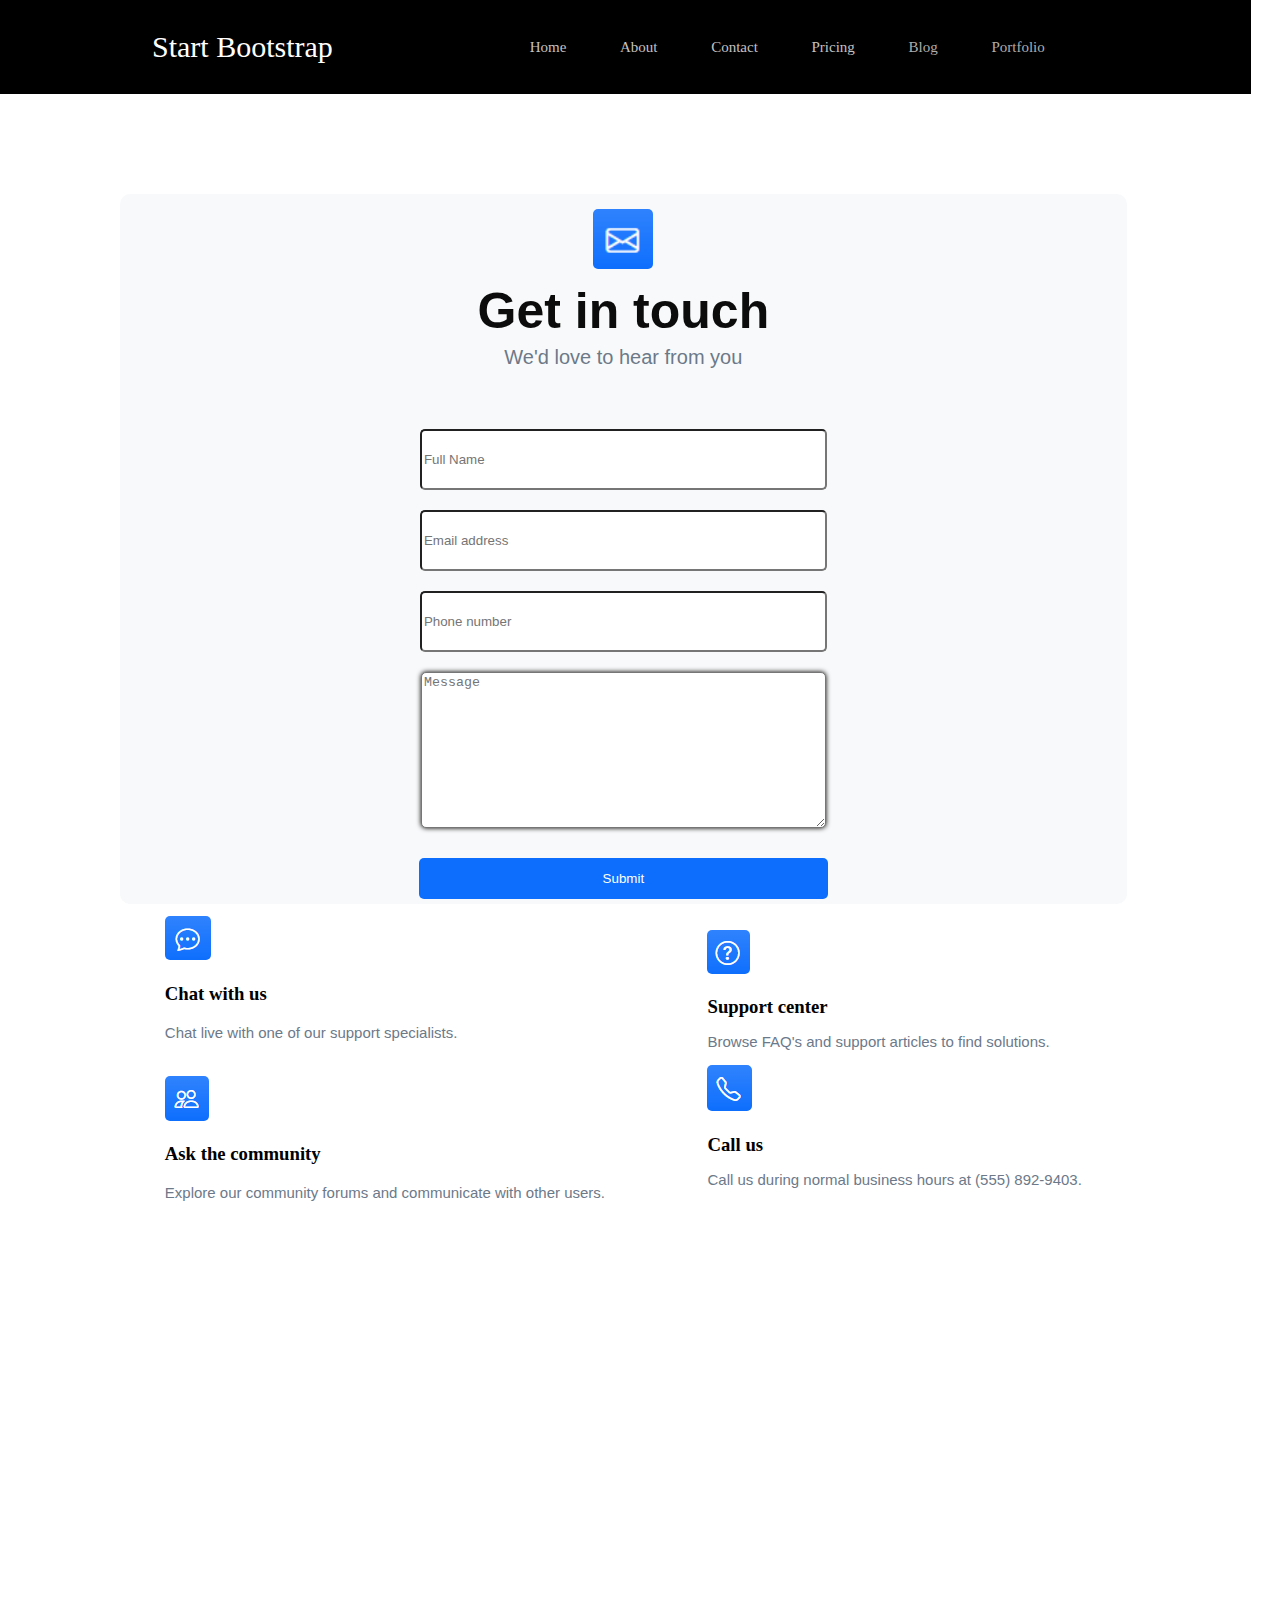
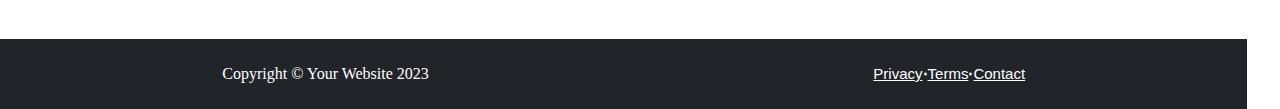
<file: contact.html>
<!DOCTYPE html>
<html lang="en">
  <head>
    <meta charset="UTF-8" />
    <meta name="viewport" content="width=device-width, initial-scale=1.0" />
    <title>Contact Page</title>
    <link rel="stylesheet" href="./css/contact.css" />
  </head>
  <body>
    <header>
      <div class="navigation">
        <div class="logo"><p>Start Bootstrap</p></div>
        <div class="navLinks">
          <ul>
            <li><a href="./Firstproject.html">Home</a></li>
            <li><a href="./about.html">About</a></li>
            <li><a href="./contact.html">Contact</a></li>
            <li><a href="./pricing.html">Pricing </a></li>
            <li>Blog</li>
            <li>Portfolio</li>
          </ul>
        </div>
        <div class="hamburger">
          <div class="line"></div>
          <div class="line"></div>
          <div class="line"></div>
        </div>
      </div>
    </header>
    <main>
      <section class="one">
        <div class="FormContainer">
          <img src="./media/need.png" alt="" />
          <h1>Get in touch</h1>
          <p>We'd love to hear from you</p>
          <form action="" method="post">
            <input type="text" placeholder="Full Name" required />
            <input type="email" placeholder="Email address" required />
            <input
              type="text"
              placeholder="Phone number"
              maxlength="11"
              required
            />
            <textarea
              name=""
              id=""
              cols="30"
              rows="5"
              placeholder="Message"
            ></textarea>
          </form>
          <button type="submit">Submit</button>
        </div>
        <div class="allcontent">
            <div class="allcon1">
              <div class="content3">
              <img src="./media/one.png" alt="" />
              <h3>Chat with us</h3>
              <p>
                Chat live with one of our 
                support specialists.
              </p>
            </div>
            <div class="content2">
              <img src="./media/two.png" alt="" />
              <h3>Ask the community</h3>
              <p>
                Explore our community forums 
                and communicate with other 
                users.
              </p>
            </div>
            </div>
            <div class="allcon2">
              <div class="content">
                <img src="./media/three.png" alt="" />
                <h3>Support center</h3>
                <p>
                  Browse FAQ's and support 
                  articles to find solutions.
                </p>
              </div>
              <div class="content">
                <img src="./media/four.png" alt="" />
                <h3>Call us</h3>
                <p>
                  Call us during normal business 
                  hours at (555) 892-9403.
                </p>
              </div>
            </div>
        </div>
      </section>
    </main>
    <footer>
      <section class="endpage">
        <div class="copyright">Copyright © Your Website 2023</div>
        <div class="terms">
          <p><u>Privacy</u><strong>&sdot;</strong></p>
          <p><u>Terms</u><strong>&sdot;</strong></p>
          <p><u>Contact</u></p>
        </div>
      </section>
    </footer>
  </body>
</html>
</file>
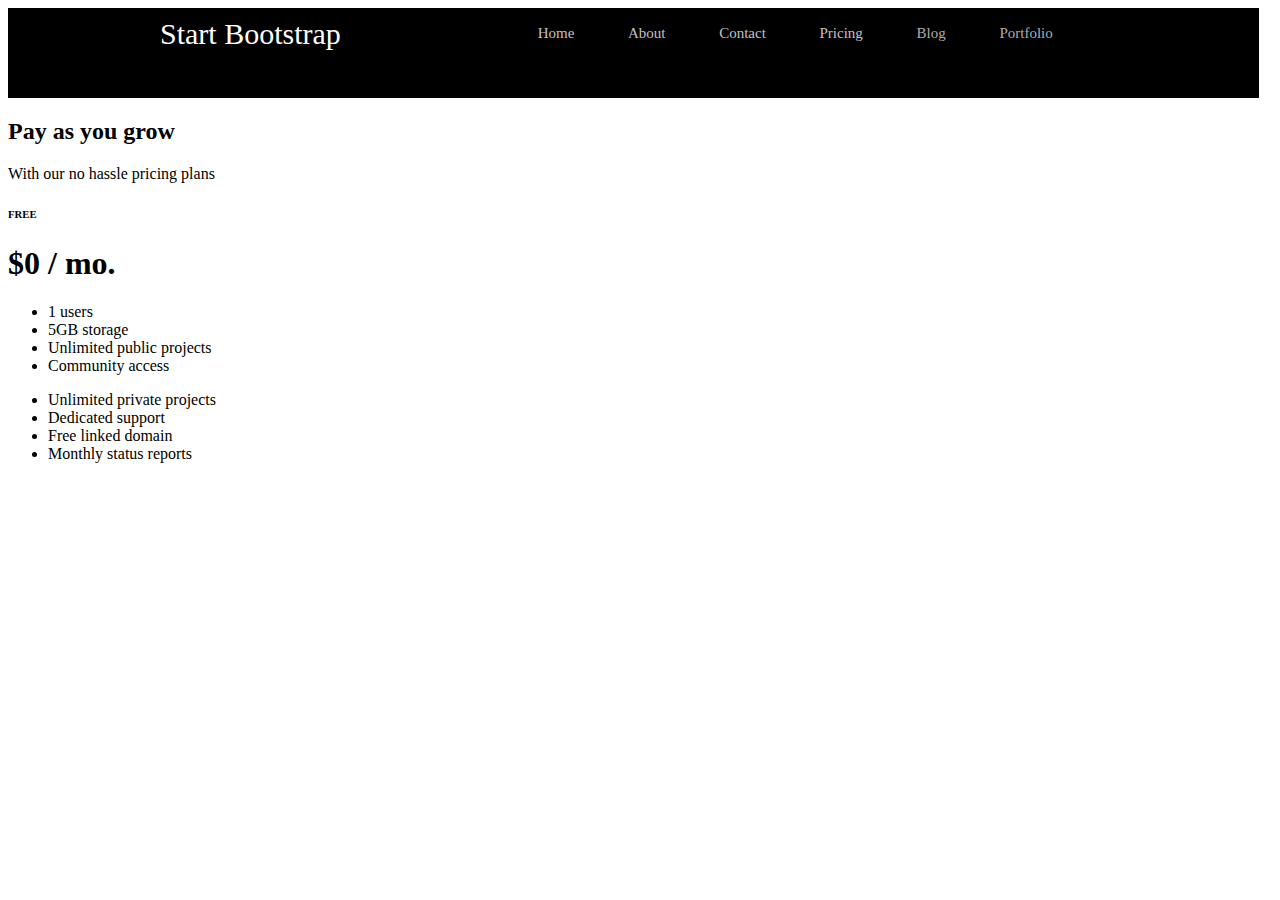
<file: pricing.html>
<!DOCTYPE html>
<html lang="en">
<head>
    <meta charset="UTF-8">
    <meta name="viewport" content="width=device-width, initial-scale=1.0">
    <title>Pricing</title>
    <link rel="stylesheet" href="./css/pricing.css">
</head>
<body>
    <header>
         <div class="navigation">
        <div class="logo"> Start Bootstrap</div>
        <div class=" navlinks"> <p>
            <ul>
                <li><a href="./Firstproject.html">Home</a></li>
                <li><a href="./about.html">About</a></li>
                <li><a href="./contact.html">Contact</a></li>
                <li><a href="./pricing.html">Pricing </a></li>
                <li>Blog</li>
                <li>Portfolio</li>
            </ul>
        </p> </div>
        </div>
    </header>
    <main>
        <section>
            <div>
                <h2>Pay as you grow</h2>
                <p>With our no hassle pricing plans</p>
                <div>
                    <div>
                        <h6>FREE</h6>
                        <h1>$0 / mo.</h1>
                        <ul>
                           <li>1 users</li> 
                           <li>5GB storage</li>
                           <li>Unlimited public projects</li>
                           <li> Community access</li>
                        </ul>
                        <ul>
                            <li>Unlimited private projects</li>
                            <li> Dedicated support</li>
                            <li> Free linked domain</li>
                            <li>Monthly status reports</li>
                        </ul>
                    </div>
                </div>
            </div>
        </section>
    </main>
</body>
</html>
</file>
<file: css/contact.css>
body{
    margin: 0px;
}
header{
        background-color: black;
        width: 97.7vw;
        height: 10vh;
        height: fit-content;
    }
    .navigation{
        border: 2px solid black;
        color: white;
        height: 10vh;
        display: flex;
        justify-content: space-between;
        align-items: center;
    }
    .logo{
         font-size: 30px;
         margin-left: 150px;
         width: 30%;
    }
    .navLinks{
        width: 70%;
        margin-right: 150px;
        font-size: 15px;
        color: #afacac;
    }
    .navLinks ul{
        display: flex;
        flex-direction: row;
        justify-content: space-evenly;
        list-style-type: none;
    }
    .navLinks a{
        text-decoration: none;
        color: rgb(197, 193, 193);
    }
    .one{
        width: 97.4vw;
        height: 170vh;
        display: flex;
        flex-direction: column;
        align-items: center;
    }
    .FormContainer{
        width: 80%;
        height: 700px;
        /* margin: 100px auto; */
        margin-top: 100px;
        margin-bottom: 40px;
        padding: 5px;
        border-radius: 10px;
        background-color: #f8f9fa;
        display: flex;
        flex-direction: column;
        justify-content: center;
        align-items: center;
        text-align: center;
    }
    .FormContainer h1{
        color: #0c0c0c;
        font-size: 50px;
        font-family: Arial, Helvetica, sans-serif;
        margin: 3px;
    }
    .FormContainer p{
        color: #6c7989;
        font-family: Arial, Helvetica, sans-serif;
        font-size: 20px;
        margin-top: 3px;
        margin-bottom: 30px;
    }
    .FormContainer img{
        margin-top: 10px ;
        margin-bottom: 10px;
        width: 60px;
        height: 60px;
        border-radius: 5px;
    }
    form{
        width: 100%;
        margin: 20px;
        display: flex;
        flex-direction: column;
        justify-content: center;
        align-items: center;   
    }
    input{
        width: 40%;
        height: 55px;
        margin: 10px;
        border-radius: 5px;
    }
    textarea{
        width: 40%;
        height: 150px;
        margin: 10px;
        box-shadow: 0px 0px 5px 0px;
        border-radius: 5px;
    }       
    button{
        background-color: #0d6efd;
        color: white;
        height: 50px;
        width: 41%;
        border: none;
        border-radius: 5px;
    }
    button:hover{
        background-color: #273852;
        color: white;
    }
    .allcontent{
        /* border: 2px solid black; */
        width: 90%;
        height: 15%;
        margin-top: 0px;
        /* margin-bottom: 0px; */
        display: flex;
        justify-content: space-evenly;
        align-items: center;
    }
    .allcontent img{
        border-radius: 5px;
    }
    .allcontent p{
        font-size: 15px;
        font-family: Arial, Helvetica, sans-serif;
        color: #6c7989;
        /* margin-top: 2px; */

    }
    .content h3{
        margin-bottom: 0px;
    }
    .content{
        text-align: start;
        margin-top: 15px;
    }
    .content3{
        text-align: start;
        margin-top: 15px;
    }
    .content2{
        text-align: start;
        margin-top: 35px;
        /* height: 50%; */
    }
    .endpage{
            background-color: #212529;
            color: white;
            display: flex;
            justify-content: space-around;
            align-items: center;
            height: 70px;
            width: 97.45vw;
            margin-top: 15px;
        }
        .terms{
            display: flex;
            font-family: Arial, Helvetica, sans-serif;
            font-size: 15px;
        }
        @media screen and (min-width: 320px) and (max-width: 480px) {
         body {
    margin: 0px;
  }
  header {
    /* width: 90vw; */
    /* height: 8vh;   */
    height: fit-content;
    width: fit-content;
  }

  .navLinks {
    display: none;
  }
  .logo {
    margin: 0px;
    padding: 0px;
    margin-left: 0px;
    width: 50%;
    font-size: 22px;
  }
  .line {
    width: 30px;
    height: 3px;
    margin-top: 5px;
    margin-right: 0px;
    background-color: white;
  }
  .hamburger {
    /* border: 4px solid white; */
    margin-right: 10px;
    padding: 10px;
    border-radius: 5px;
  }

  .navigation {
    display: flex;
    flex-direction: row;
    justify-content: space-around;
    align-items: center;
    /* border: 4px solid green; */
    margin: 0px;
    padding: 0px;
    width: 98vw;
    height: 8vh;
  }
  .one{
    border: 2px solid blue;
    width: 98vw;
    height: 150%;
    padding: 0px;
  }
  .FormContainer{
        width: 50%;
        height: 700px;
        /* margin: 100px auto; */
        margin-top: 100px;
        margin-bottom: 40px;
        padding: 20px;
        border-radius: 10px;
        background-color: #f8f9fa;
        display: flex;
        flex-direction: column;
        /* justify-content: center;
        align-items: center; */
        text-align: center;
    }
    .FormContainer h1{
        color: #0c0c0c;
        font-size: 30px;
        font-family: Arial, Helvetica, sans-serif;
        margin: 3px;
    }
    .FormContainer p{
        color: #6c7989;
        font-family: Arial, Helvetica, sans-serif;
        font-size: 25px;
        margin-top: 3px;
        margin-bottom: 30px;
    }
    .FormContainer img{
        margin-top: 10px ;
        margin-bottom: 10px;
        width: 40px;
        height: 40px;
        border-radius: 5px;
    }
    form{
        width: 200%;
        margin: 0px;
        display: flex;
        flex-direction: column;
        justify-content: center;
        align-items: center;   
    }
    .allcontent{
        display: flex;
        flex-direction: column;
        justify-content: space-between;
        width: 80%;
        /* border: 2px solid green; */
    }

.allcon1{
    display: flex;
    justify-content: space-between;
}
.allcon2{
    display: flex;
    justify-content: space-around;
}
.content{
    /* border: 2px solid green; */
    width: 100px;
     margin-top: 0px;
    margin-left: 20px;
    margin-right: 20px;
}
.content3{
    /* border: 2px solid green; */
    width: 100px;
    margin-right: 20px;
}
.content2{
    /* border: 2px solid green; */
    width: 100px;
    margin-top: 15px;
     margin-left: 20px;
}
.endpage{
            background-color: #212529;
            color: white;
            display: flex;
            flex-direction: column;
            justify-content: space-around;
            align-items: center;
            height: 70px;
            width: 98vw;
        }
        .terms{
            display: flex;
            font-family: Arial, Helvetica, sans-serif;
            font-size: 15px;
        }
}
</file>
<file: css/pricing.css>
header{
        background-color: black;
        width: 97.7vw;
        height: 10vh;
    }
    .navigation{
        border: 2px solid black;
        color: white;
        display: flex;
        justify-content: space-between;
        align-items: center;
    }
    .logo{
         font-size: 30px;
         margin-left: 150px;
         width: 30%;
    }
    .navlinks{
        width: 70%;
        margin-right: 150px;
        font-size: 15px;
        color: #afacac;
    }
    .navlinks ul{
        display: flex;
        flex-direction: row;
        justify-content: space-evenly;
        list-style-type: none;
    }
    .navlinks a{
        text-decoration: none;
        color: rgb(197, 193, 193);
    }
</file>
